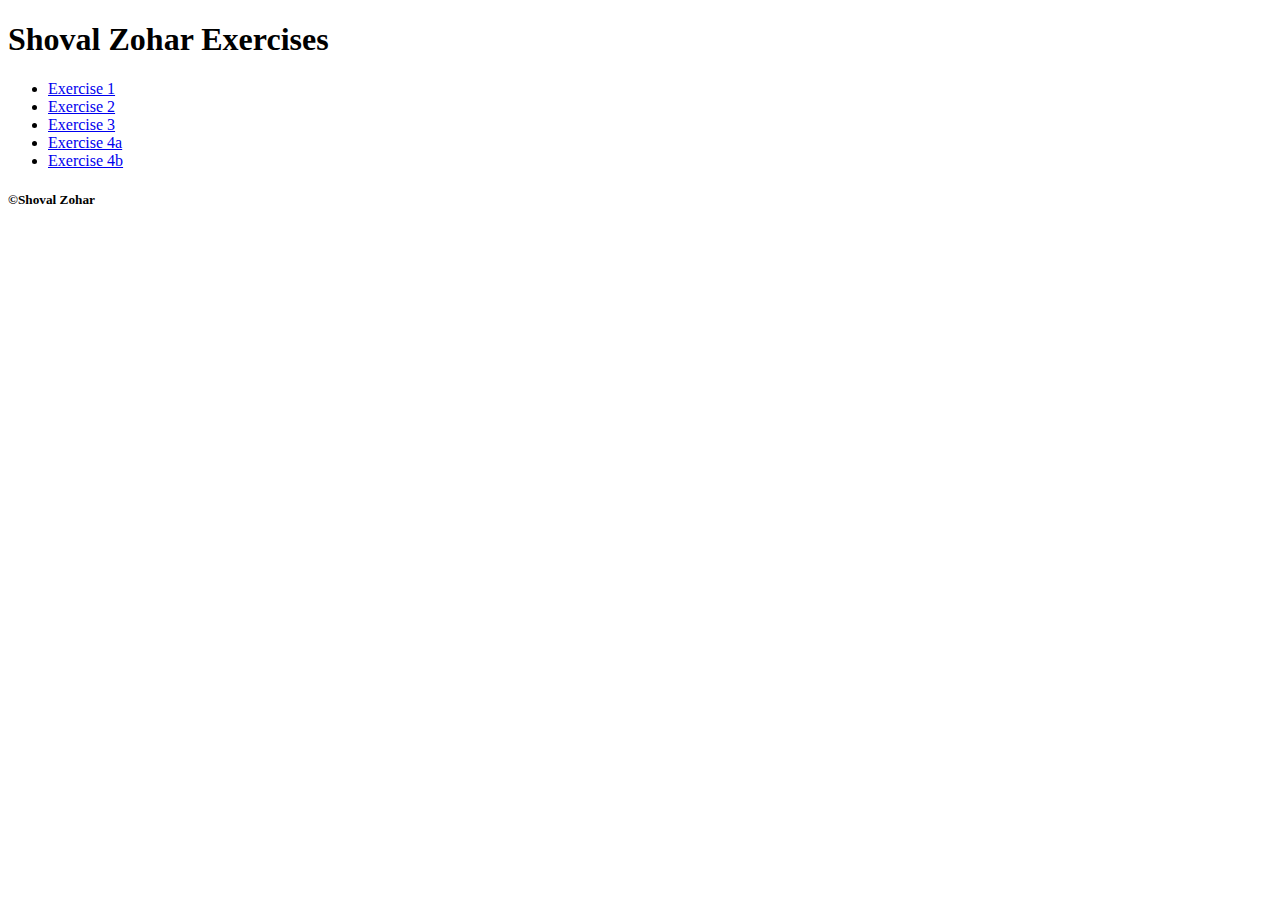
<file: index.html>
<!DOCTYPE html>
<html lang="en">
<head>
    <meta charset="UTF-8">
    <meta http-equiv="X-UA-Compatible" content="IE=edge">
    <meta name="viewport" content="width=device-width, initial-scale=1.0">
    <title>Shoval Zohar</title>
</head>
<body>
    <h1>Shoval Zohar Exercises</h1>
    <ul>
        <li> <a href="exercises/ex1/index.html">Exercise 1</a></li>
        <li><a href="exercises/ex2/index.html"> Exercise 2</a></li>
        <li><a href="exercises/ex3/index.html">Exercise 3</a></li>
        <li> <a href="exercises/ex4/index.html">Exercise 4a</a></li>
        <li> <a href="exercises/ex4/new.html">Exercise 4b</a></li>
    </ul>

    <h5> &copy;<b>Shoval Zohar</b></h5>
</body>
</html>
</file>
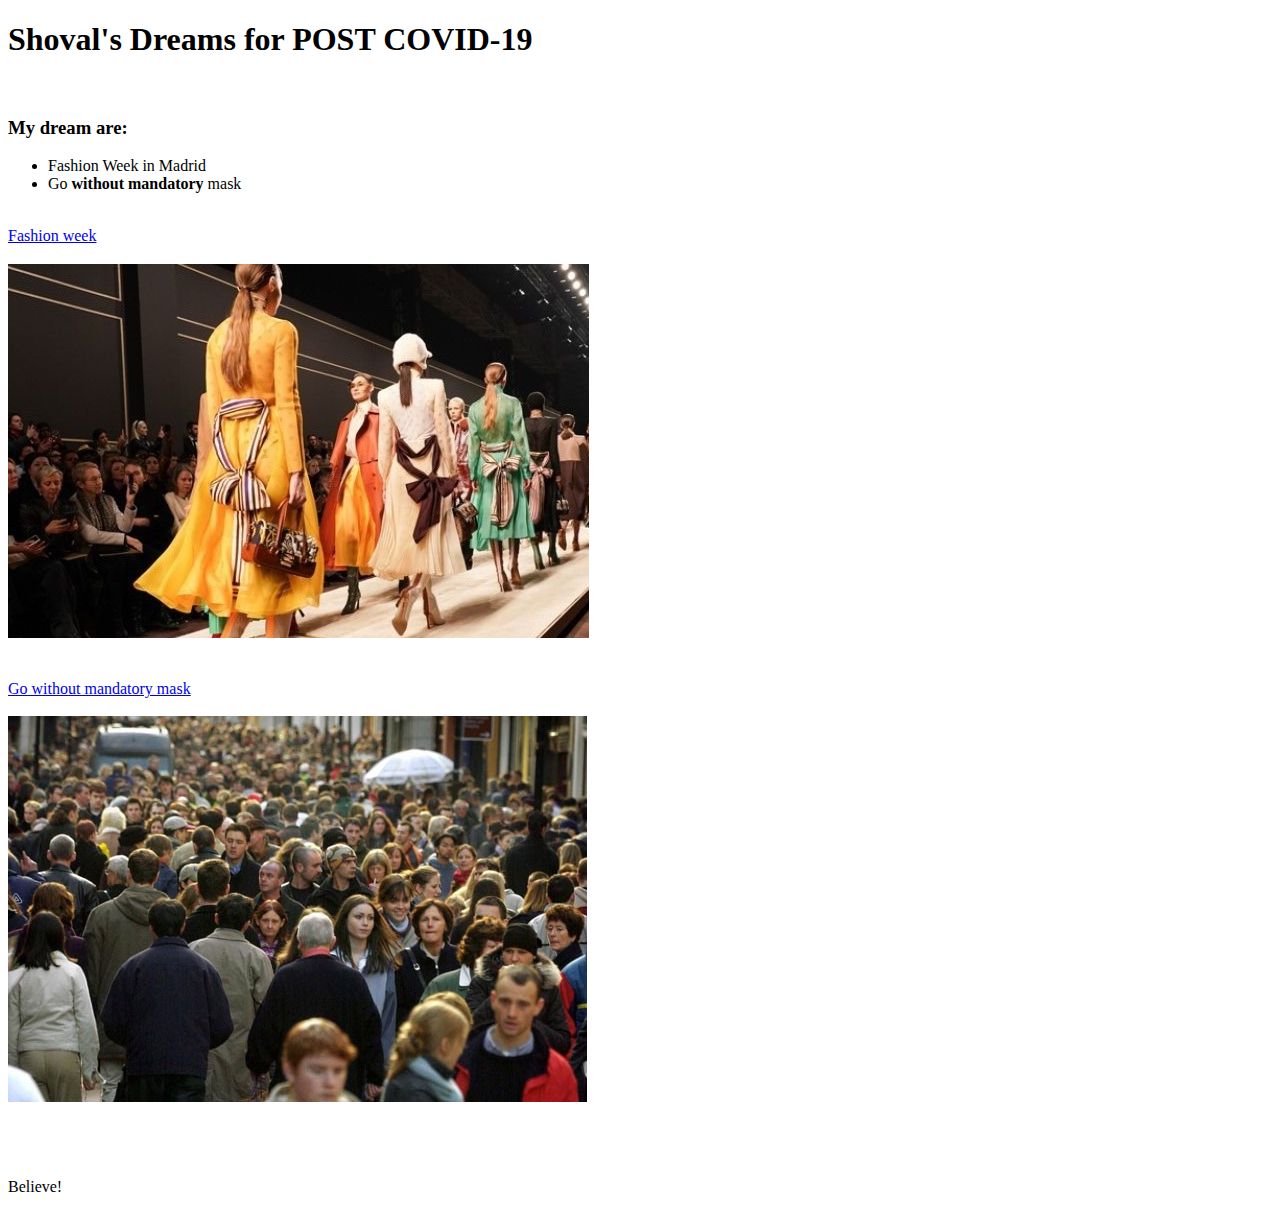
<file: exercises/ex1/index.html>
<!DOCTYPE html>
<html lang="en">
<head>
    <meta charset="UTF-8">
    <meta http-equiv="X-UA-Compatible" content="IE=edge">
    <meta name="viewport" content="width=device-width, initial-scale=1.0">
    <title>Shoval Zohar</title>
</head>
<body>
    <h1>Shoval's Dreams for POST COVID-19</h1>
    <br>
    <h3>My dream are:</h3>
    <ul><li>Fashion Week in Madrid </li>
        <li>Go <b>without mandatory</b> mask </li></ul>
    <br>
    <a href="dream-1.html">Fashion week
    <h3> <img src="images/Milan_Fashion_Week-2.jpg" alt="Fashion Week" title="Fashion Week"> </h3>
    </a>
    <br> 
    <a href="dream-2.html">Go without mandatory mask
    <h3><img src="images/People-on-street.jpg" alt="without mask" title="without mask"></h3>
    </a>
    <br>
    <br>
    <p>Believe!</p>

</body>
</html>
</file>
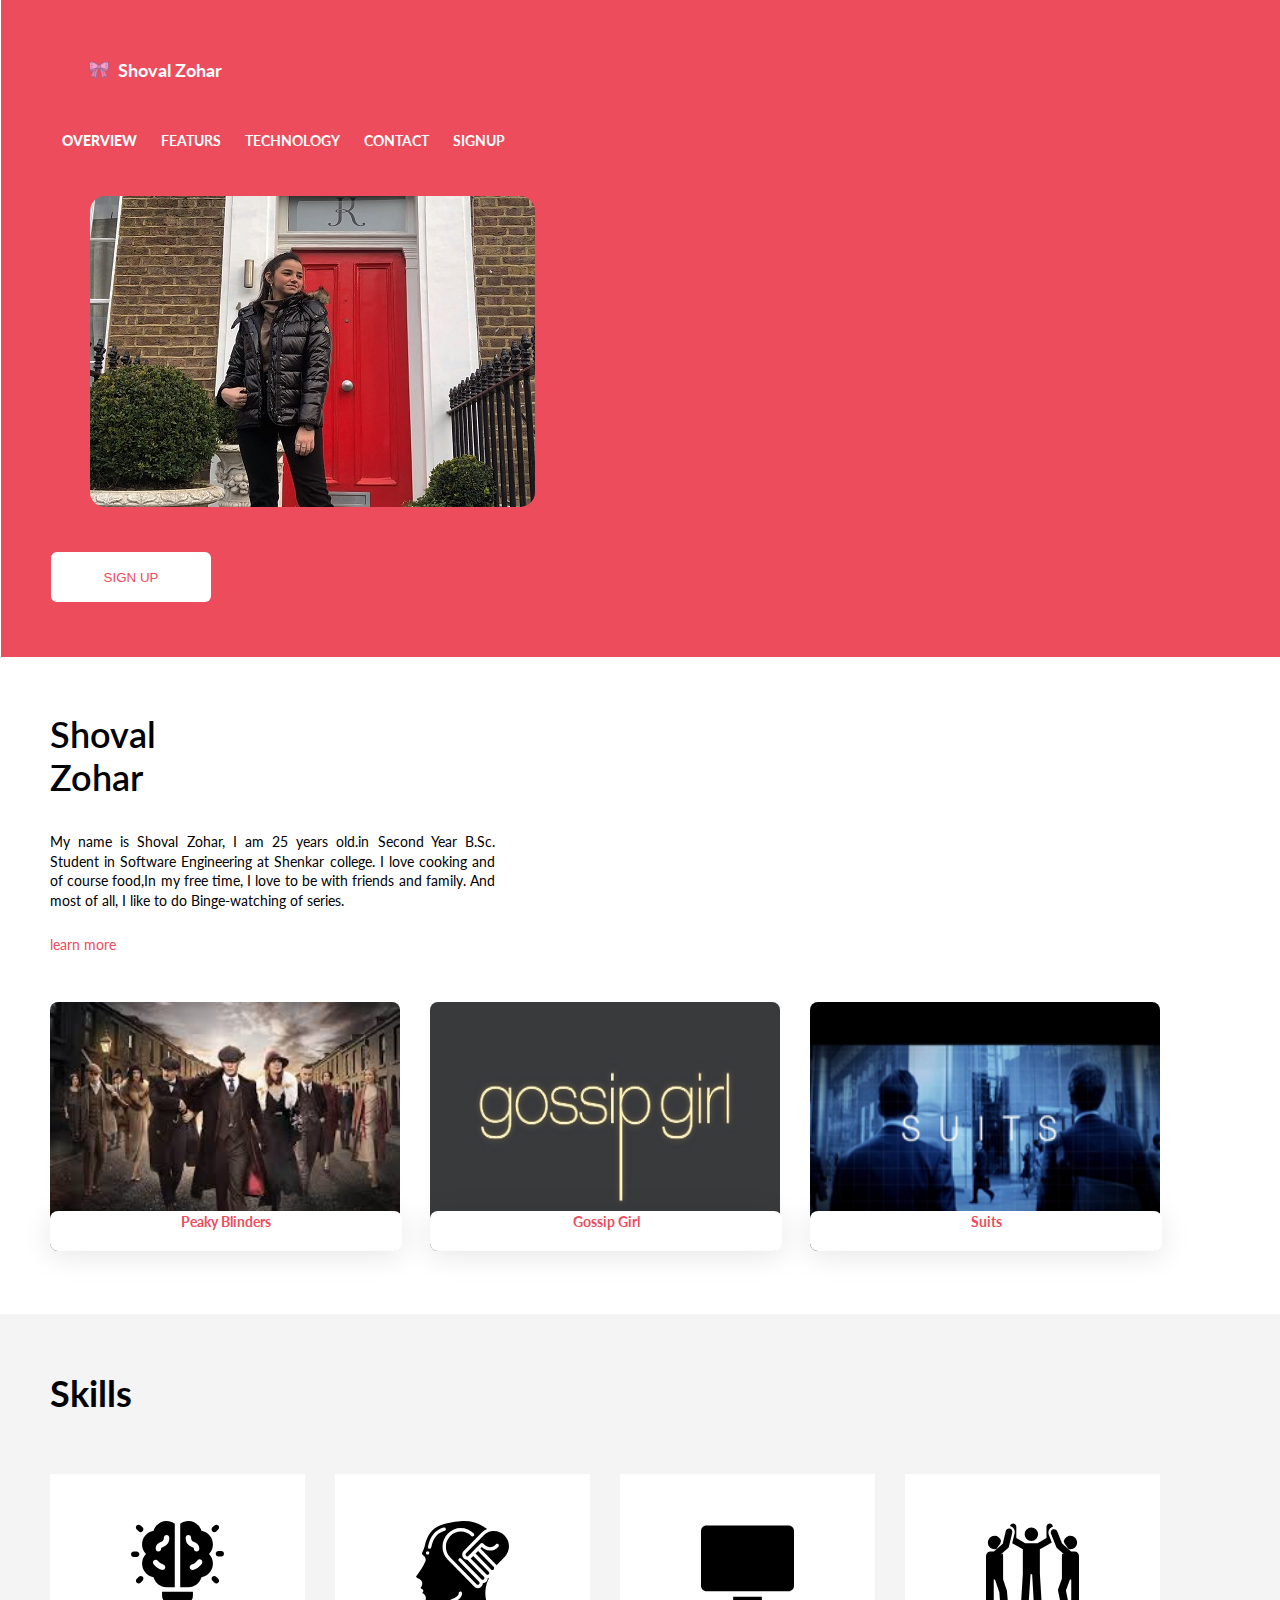
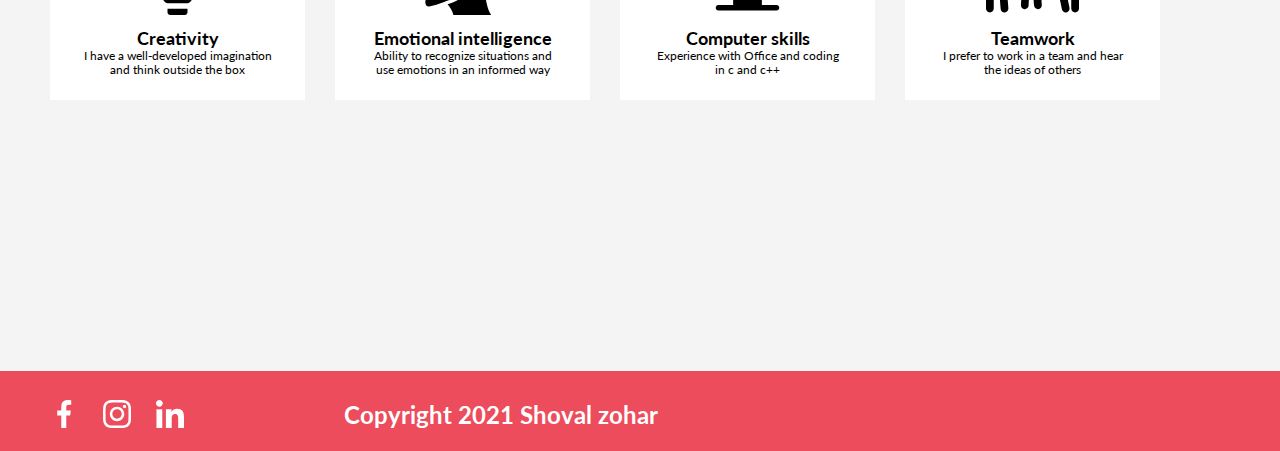
<file: exercises/ex2/index.html>
<!DOCTYPE html>
<html lang="en">

<head>
    <meta charset="UTF-8">
    <link rel="stylesheet" href="css/style.css">
    <link href='http://fonts.googleapis.com/css?family=Lato:400,700' rel='stylesheet' type='text/css'>
    <meta http-equiv="X-UA-Compatible" content="IE=edge">
    <meta name="viewport" content="width=device-width, initial-scale=1.0">
    <title>Shoval</title>
</head>

<body>
    <header>
        <a href="#" id="logo">
            <span>Shoval Zohar</span>
        </a>
    </header>

    <nav>
        <a href="#"><b>OVERVIEW</b></a>
        <a href="#">FEATURS</a>
        <a href="#">TECHNOLOGY</a>
        <a href="#">CONTACT</a>
        <a href="#">SIGNUP</a>
    </nav>

    <section>
        <img id="picture_me" src="images/shoval.png" alt="Shoval Zhoar" title="Shoval Zohar" width="600">
    </section>
    <button type="button" id="signup">SIGN UP</button>

    </section>
    <main>
        <section class="about_me">
            <h1>Shoval <br> Zohar</h1>
            <p>My name is Shoval Zohar, I am 25 years old.in Second Year B.Sc. Student in Software Engineering at Shenkar college.
                I love cooking and of course food,In my free time, I love to be with friends and family. And most of all, I like to do Binge-watching of series.
                 </p>
            <a href="#" id="learnmore">learn more</a>
            
            <section class="images" id="image1">
                <img src="images/peaky.jfif" >
                <section id="rectangle">
                    <a href="https://www.youtube.com/watch?v=oVzVdvGIC7U">Peaky Blinders</a>
                </section>
            </section>
            <section class="images" id="image2">
                <img src="images/Gossip_Girl_title_card.jpg" >
                <section id="rectangle">
                    <a  href=" https://www.youtube.com/watch?v=Uq0soWMpkv8">Gossip Girl</a>
                </section>
            </section>
            <section class="images" id="image3">
                <img src="images/suits.png" >
                <section id="rectangle">
                    <a href="https://www.youtube.com/watch?v=Ab2YIbP5xw8">Suits</a>
                </section>
            </section>  
        </section>

        <section id="mySkills">
            <h1>Skills</h1>
            <section id="skill">
                <a href="#">
                <img src="images/idea.svg" alt="creativity" title="creativity">
                <h3>Creativity</h3>
                <h4>I have a well-developed imagination and think outside the box</h4>
                </a>
                <a href="#">
                <img src="images/empathy.svg" alt="Emotional intelligence" title="Emotional intelligence">
                <h3>Emotional intelligence</h3>
                <h4>Ability to recognize situations and use emotions in an informed way</h4>
                </a>
                <a href="#">
                <img src="images/monitor.svg" alt=" Computer skills" title=" Computer skills">
                <h3> Computer skills</h3>
                <h4>Experience with Office and coding in c and c++ </h4>
                </a>
                <a href="#">
                <img src="images/teamwork.svg" alt="Teamwork" title="Teamwork">
                <h3>Teamwork</h3>
                <h4>I prefer to work in a team and hear the ideas of others</h4>
                </a>
            </section>
        </section>
          
        <footer>
            <section>
            <a href="https://www.facebook.com/shoval.zohar.520/" >
                <img src="images/facebook (2).svg" alt="Facebook Page" title="Facebook Page">
            </a>
            <a href="https://www.instagram.com/shovalzohar_/" >
                <img src="images/instagram (1).svg" alt="instagram Page" title="instagram Page">
            </a>
            <a href="https://www.linkedin.com/in/shoval-zohar/" >
                <img src="images/linkedin (1).svg" alt="linkedin Page" title="linkedin Page">
            </a>
            </section>
            <h5>Copyright 2021 Shoval zohar</h5>
        </footer>
    </main>

</body>

</html>
</file>
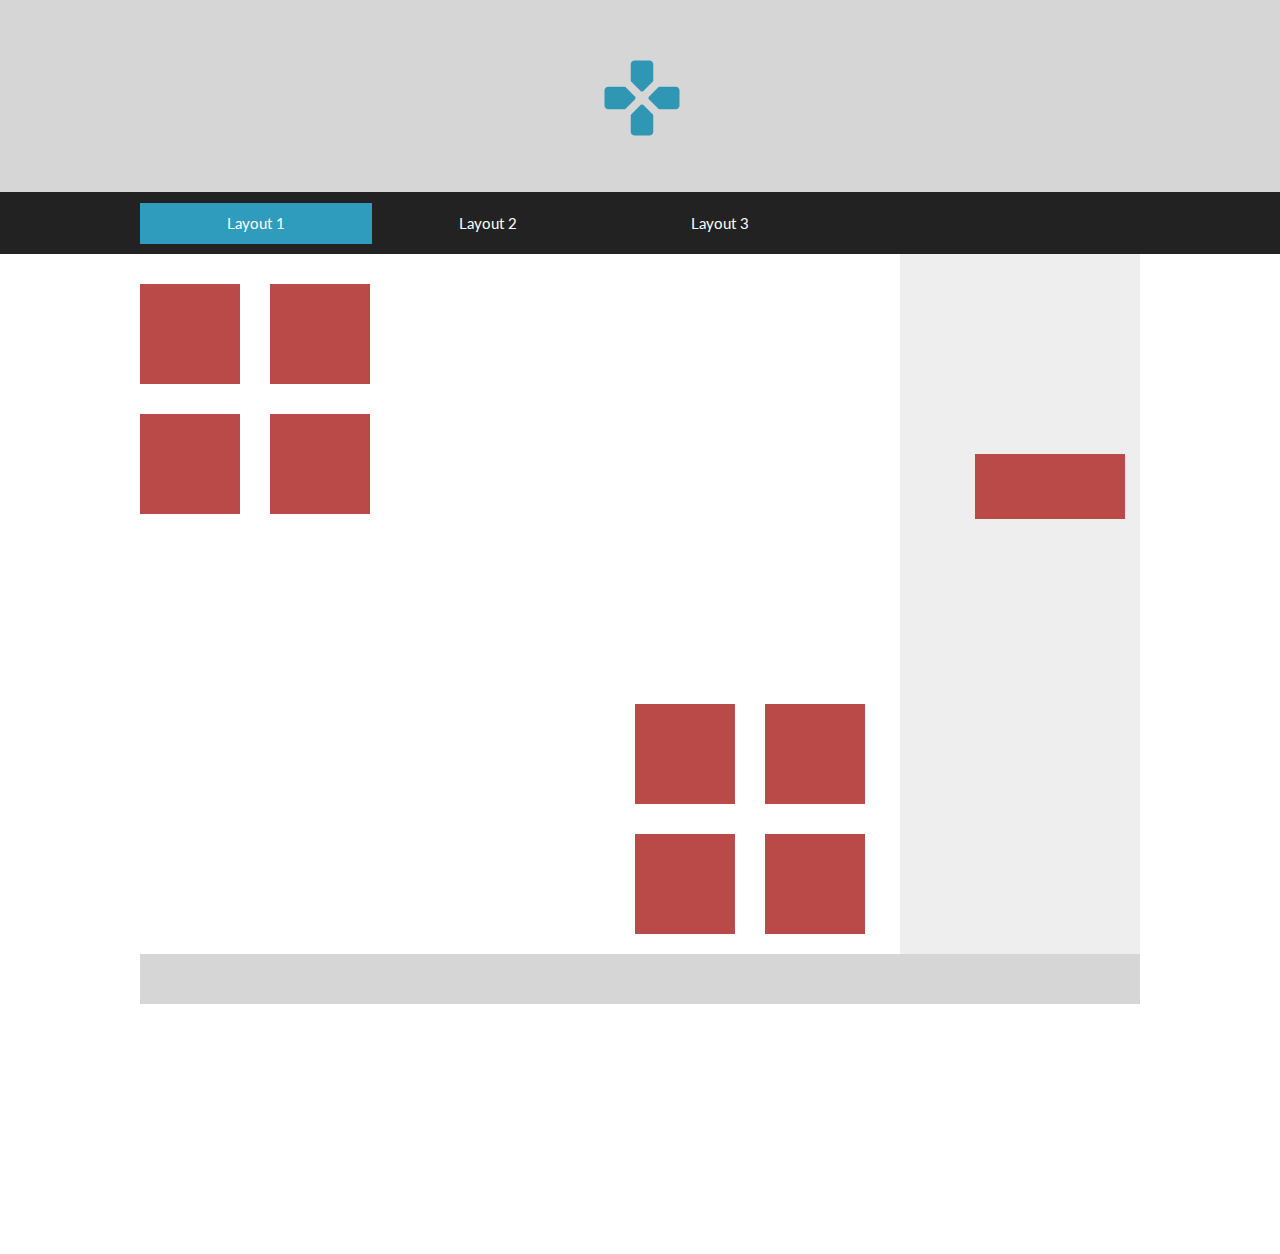
<file: exercises/ex3/index.html>
<!DOCTYPE html>
<html lang="en">
<head>
    <meta charset="UTF-8">
    <link rel="stylesheet" href="css/style.css">
    <link href='http://fonts.googleapis.com/css?family=Lato:400,700' rel='stylesheet' type='text/css'>
    <title>shoval zohar</title>
</head>
<body>
    <header>
        <a href="#"></a>
    </header>

    <nav class="navLayout1">
        <ul>
            <li id="selected"><a href="#">Layout 1</a></li>
            <li><a href="layout_2.html">Layout 2</a></li>
            <li><a href="layout_3.html">Layout 3</a></li>
        </ul>
    </nav>
    
    <div id="wrapper">
        <aside id="asideLayout1">
            <div></div>
        </aside>
            <main>
                <section id="up">
                    <div></div>
                    <div></div>
                    <div></div>
                    <div></div>
                </section>
                <section id="down">
                    <div></div>
                    <div></div>
                    <div></div>
                    <div></div>
                </section>
            </main>

            <footer></footer>
    </div>
</body>
</html>
</file>
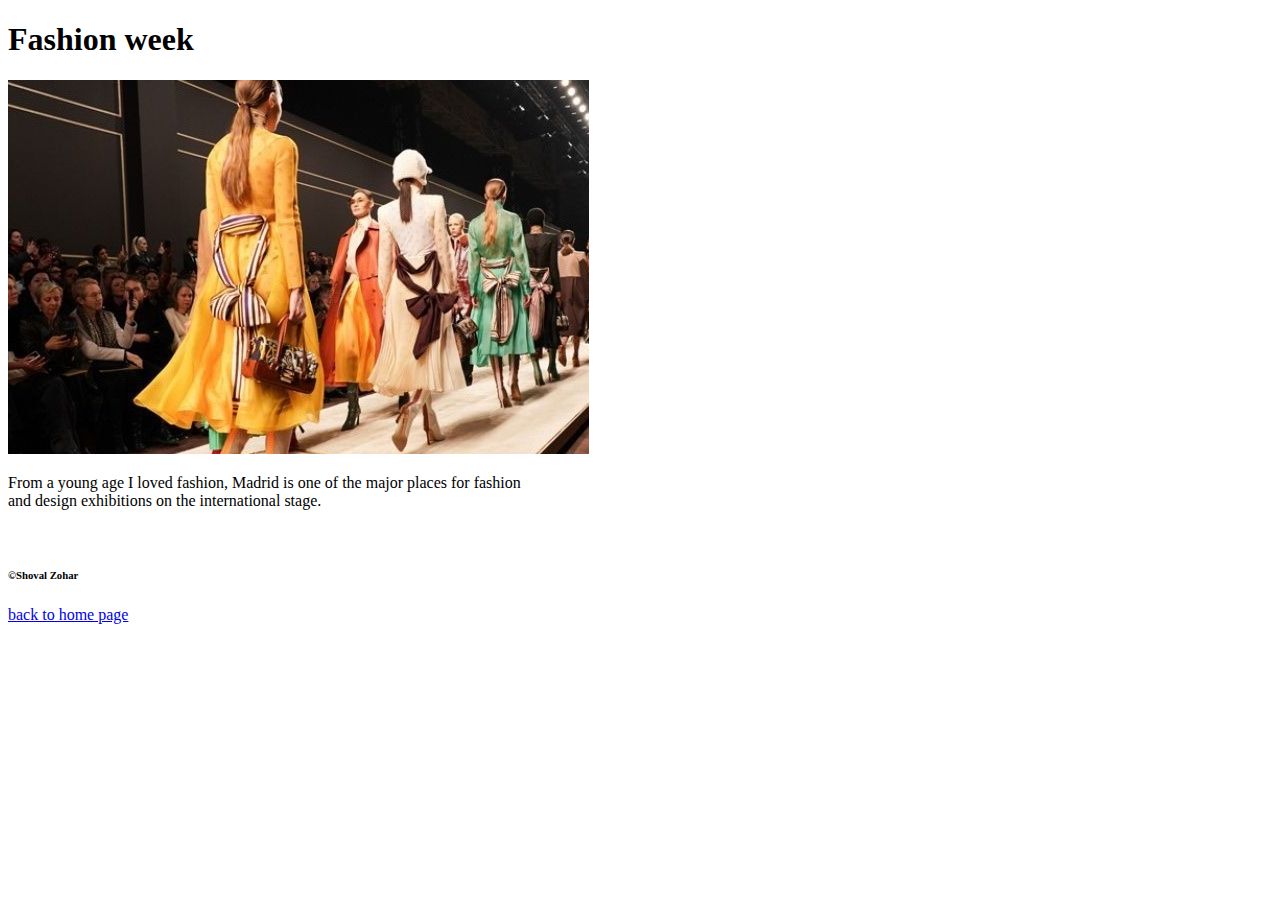
<file: exercises/ex1/dream-1.html>
<!DOCTYPE html>
<html lang="en">
<head>
    <meta charset="UTF-8">
    <meta http-equiv="X-UA-Compatible" content="IE=edge">
    <meta name="viewport" content="width=device-width, initial-scale=1.0">
    <title>dream-1</title>
</head>
<body>
    <h1>Fashion week</h1>
    <img src="images/Milan_Fashion_Week-2.jpg" alt="Fashion Week" >
    <br>
    <P>From a young age I loved fashion, Madrid is one of the major places for fashion <br>and design exhibitions on the international stage.</P>
    <br>
    <h6> &copy;Shoval Zohar</h6>
    <a href="index.html">back to home page</a>
</body>
</html>
</file>
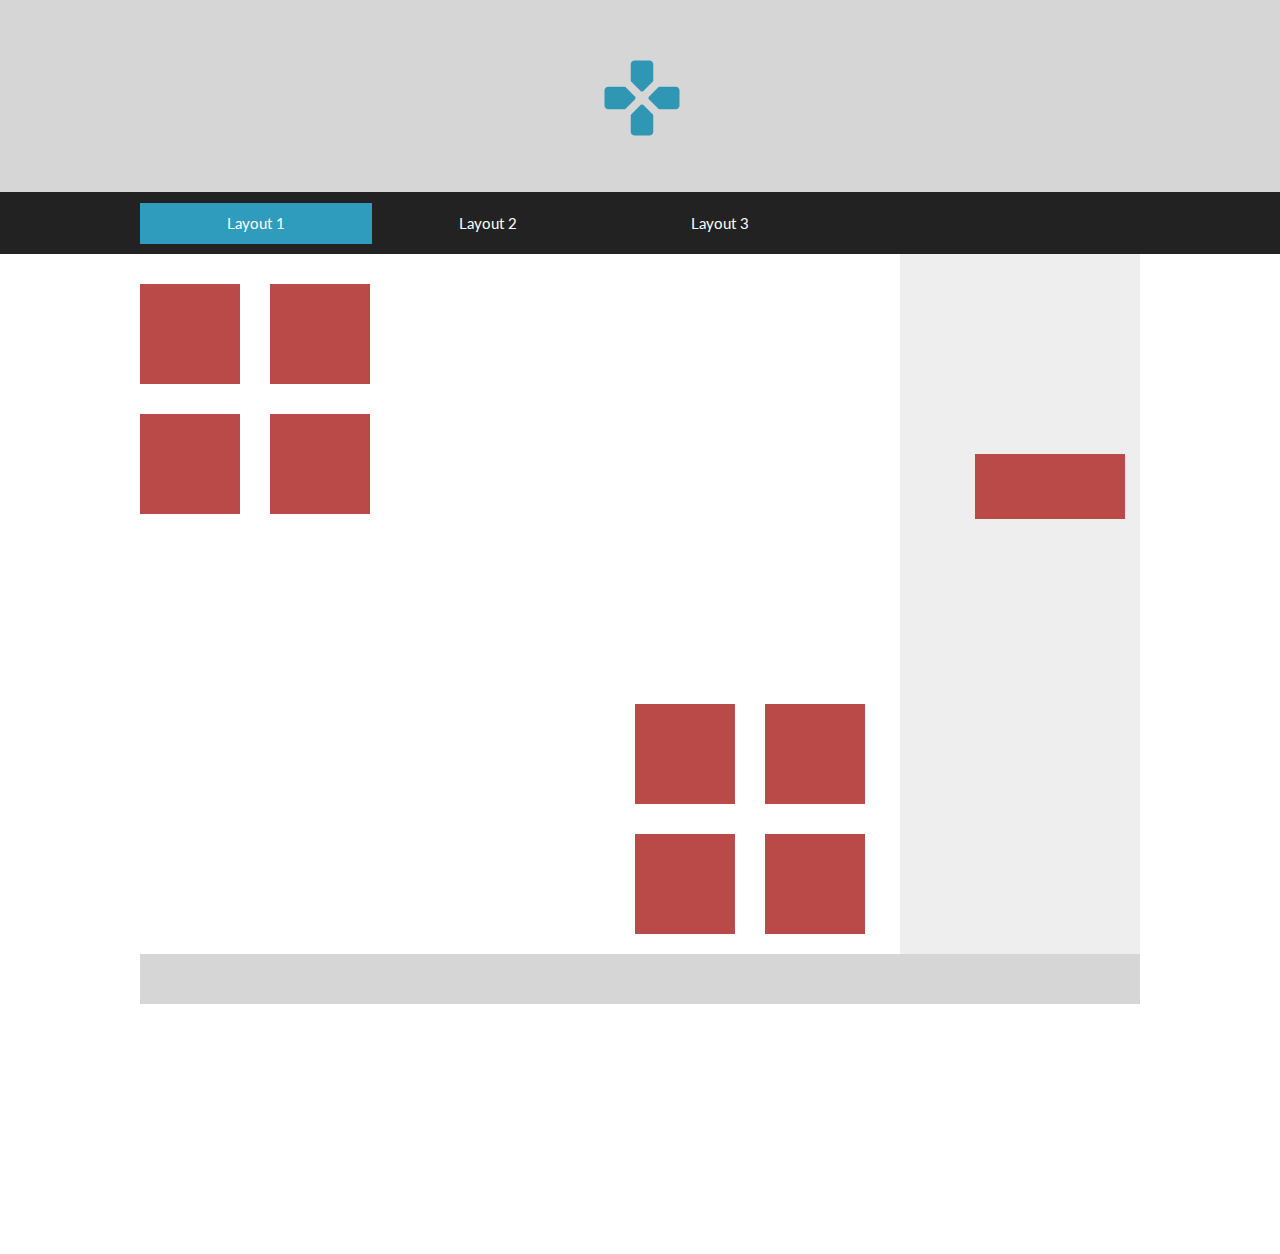
<file: exercises/ex3/ex3.html>
<!DOCTYPE html>
<html lang="en">
<head>
    <meta charset="UTF-8">
    <link rel="stylesheet" href="css/style.css">
    <link href='http://fonts.googleapis.com/css?family=Lato:400,700' rel='stylesheet' type='text/css'>
    <title>shoval zohar</title>
</head>
<body>
    <header>
        <a href="#"></a>
    </header>

    <nav class="navLayout1">
        <ul>
            <li id="selected"><a href="#">Layout 1</a></li>
            <li><a href="layout_2.html">Layout 2</a></li>
            <li><a href="#">Layout 3</a></li>
        </ul>
    </nav>
    
    <div id="wrapper">
        <aside id="asideLayout1">
            <div></div>
        </aside>
            <main>
                <section id="up">
                    <div></div>
                    <div></div>
                    <div></div>
                    <div></div>
                </section>
                <section id="down">
                    <div></div>
                    <div></div>
                    <div></div>
                    <div></div>
                </section>
            </main>

            <footer></footer>
    </div>
</body>
</html>
</file>
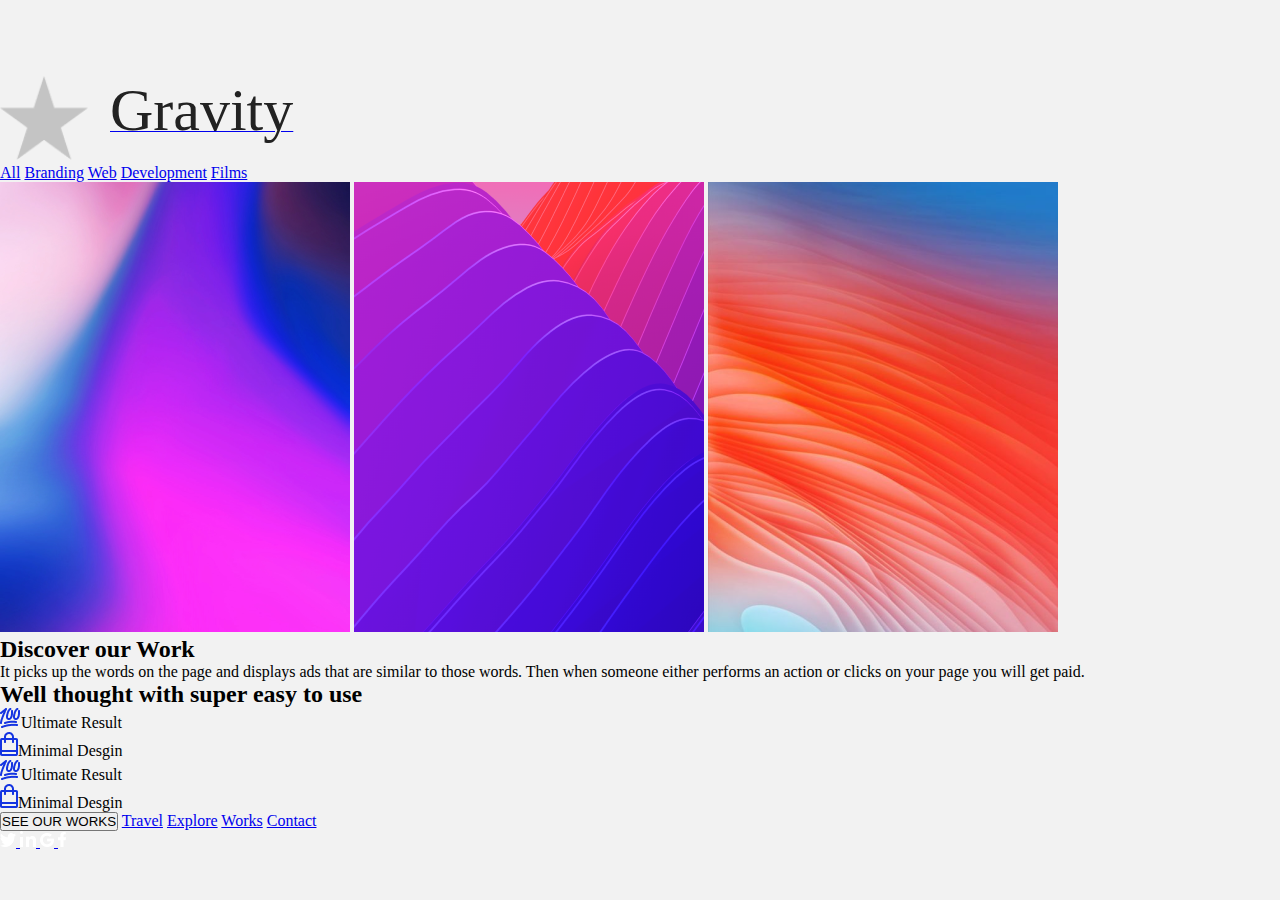
<file: exercises/t3/ex2.html>
<!DOCTYPE html>
<html lang="en">

<head>
    <meta charset="UTF-8">
    <meta http-equiv="X-UA-Compatible" content="IE=edge">
    <meta name="viewport" content="width=device-width, initial-scale=1.0">
    <title>Document</title>
    <link rel="stylesheet" href="css/style.css">
</head>

<body>
    <header>
        <a href="#" id="logo">
            <span>Gravity</span>
        </a>
    </header>
    <nav>
        <a href="#">All</a>
        <a href="#">Branding</a>
        <a href="#">Web</a>
        <a href="#">Development</a>
        <a href="#">Films</a>
    </nav>
    <main>
        <img src="images/Placeholder.png" alt="">
        <img src="images/Placeholder-1.png" alt="">
        <img src="images/Placeholder-2.png" alt="">
        <h2>Discover our Work</h2>
        <p>It picks up the words on the page and displays ads that are similar to those words. Then when someone either
            performs an action or clicks on your page you will get paid.</p>
        <section>
            <h2>Well thought with super easy to use</h2>
            <ul>
                <li><img src="images/100.png" alt="100"><span>Ultimate Result</span></li>
                <li><img src="images/bag.png" alt="100"><span>Minimal Desgin</span></li>
                <li><img src="images/100.png" alt="100"><span>Ultimate Result</span></li>
                <li><img src="images/bag.png" alt="100"><span>Minimal Desgin</span></li>
            </ul>
        </section>
    </main>
    <footer>
        <nav>
            <button type="button">SEE OUR WORKS</button>
            <a href="#"><span>Travel</span></a>
            <a href="#"><span>Explore</span></a>
            <a href="#"><span>Works</span></a>
            <a href="#"><span>Contact</span></a>
        </nav>
        <section>
            <a href="#"><img src="images/twitter.png" alt="twitter"> </a>
            <a href="#"><img src="images/linkedin.png" alt="twitter"> </a>
            <a href="#"><img src="images/google.png" alt="twitter"> </a>
            <a href="#"><img src="images/facebook.png" alt="twitter"> </a>
        </section>
    </footer>
</body>

</html>
</file>
<file: exercises/ex2/css/style.css>
* {
    margin: 0;
    padding: 0;
}

header,
nav,
main,
section,
footer {
    display: block;
}

body {
    font-family: Lato;
}

a {
    text-decoration: none;
}

header {
    position: absolute;
    width: 1440px;
    height: 657px;
    left: 1px;
    top: 0px;  
    background: #ED4C5C;
}
#logo {
    background-image: url(../images/bowtie.png);
    display: block;
    position: absolute;
    left: 87px;
    top: 59px;
    background-repeat: no-repeat;
    background-size: contain;
    margin-bottom: 48px;    
}
#logo span {
    display: block;
    color: white;
    font-size: 18px;
    margin-left: 30px;
    line-height: 22px;
    font-weight: bold;
}

nav{
    position: absolute;
    width: 445px;
    height: 22px;
    left: 50px;
    top: 129px;
    
    font-family: Lato;
    font-style: normal;
    font-weight: bold;
    font-size: 16px;
    line-height: 17px;
    display: flex;
    align-items: center;
    
    
    color: #FFFFFF; 
}
nav a {
    float: left;
    padding: 12px;
    width:150px;
    text-align: center;
    font-family: Lato;
    font-size: 14px;
   

    color: #FFFFFF;
}
nav a:hover {
    color: #464053;
}

#picture_me { 
position:absolute;
width: 445px;
height: 311px;   
left: 90px;
top: 196px;
border-radius: 15px;
}

#signup{
    position: absolute;
    width: 160px;
    height: 50px;
    left: 51px;
    top: 552px;
    background: #FFFFFF;
    border-radius: 6px;
    color: #ED4C5C;
    border: none;
}


.about_me {
    position: absolute;
    width: 1440px;
    height: 657px;
    left: 0px;
    top: 657px;
    background-color: #FFFFFF;
}

.about_me h1 {
    width: 445px;
    height: 89px;
    padding-left: 50px;
    padding-top: 56px;
    font-family: Lato;
    font-style: normal;
    font-weight: 600;
    font-size: 36px;
    line-height: 43px;

    color: #000000;
}

.about_me p {
    position: absolute;
    width: 445px;
    height: 83px;
    padding-left: 50px;
    padding-top: 30px; 
    
    font-family: Lato;
    font-style: normal;
    font-weight: normal;
    font-size: 14px;
    line-height: 140%;
    
    text-align: justify;
    
    color: #000000;
     
}

#learnmore {
    position: absolute;
    width: 100px;
    height: 26.28px;
    left: 50px;
    top: 278px;

    font-family: Lato;
    font-style: normal;
    font-weight: normal;
    font-size: 14px;
    line-height: 140%;
  
    

    text-align: justify;

    color: #ED4C5C;
}

#image1 {
    position: absolute;
    left: 50px;
    top: 345px;
}
#image2 {
    position: absolute;
    left: 430px;
    top: 345px;
}
#image3 {
    position: absolute;
    left: 810px;
    top: 345px;
}


.images {
    width: 350px;
    height: 248 px;
    border-radius: 8px;
}

.images img {
    width: 350px;
    height: 248.86px;
    border-radius: 8px;
    left: 50px;
    top: 345px;

}


.images a {
    font-family: Lato;
    font-style: normal;
    font-weight: bold;
    font-size: 14px;
    line-height: 17px;
   
    color: #ED4C5C;

}

#rectangle {
    position: absolute;
    width: 352px;
    height: 40px;
    top: 209px;
    text-align: center;
    background: #FFFFFF;
    box-shadow: 0px 5px 30px rgba(0, 0, 0, 0.1);
    border-radius: 8px;
}

#mySkills {
    position: absolute;
    width: 1440px;
    height: 657px;
    left: 0px;
    top:1314px;
    
    background: #F5F4F4;
}

#mySkills h1 {
    position: absolute;
    width: 300px;
    height: 47px;
    left: 50px;
    top: 57px;
    font-size: 36px;
}

#skill {
    display: flex;
    text-align: center;
    width: 1110px;
    justify-content: space-between;
    margin-top: 160px;
    margin-left: 50px;
}

#skill a {
    background-color: white;
    width: 255px;
    height: 226px;
    display: flex;
    flex-direction: column;
    align-items: center;
    justify-content: flex-end;
    margin-bottom: 271px;
}

#skill h3 {
    margin-top: 12.5px;
    font-size: 18px;
    color: black;
}

#skill h4 {
    width: 191px;
    height: 51px;
    font-family: Lato;
    font-style: normal;
    font-weight: normal;
    font-size: 12px;
    line-height: 14px;
    text-align: center;
    
    color: #000000;
     
}

footer {
    position: absolute;
    width: 1440px;
    height: 80px;
    left: 0px;
    top: 1971px;
    background-color: #ED4C5C;       
}

footer h5 {
    margin-left: 80px;
    font-size: 24px;
    color: white;
    line-height: 29px;
    font-family: Lato;
    font-style: normal;
    position: absolute;
    height: 28px;
    left: 264px;
    top: 29px;
}

footer section {
    position: relative;
    display:flex;
    justify-content: space-between;
    width: 134px;
    height: 32px;
    left: 50px;
    top: 29px;
}
footer section img {
    width: 28px;
}
</file>
<file: exercises/ex3/css/style.css>
*{
    margin: 0;
    padding: 0;
}

header,nav,footer,aside,section,div{
    display: block;
}
body {
    font-family: Arial, Helvetica, sans-serif;
}
#wrapper {
    margin: 0px auto;
    max-width: 1000px;
    height: 1000px;
    position:relative;
    
    }   
a{
        text-decoration: none;
        color: black;
}
nav, header, footer{
    width:100%;
}
header {
    height: 192px;
    background-color: #d6d6d6;
    display: flex;
    justify-content: center;
    align-items: center;
}
header a{
    background-image: url("../images/logo.png");
    display: block;
    background-repeat: no-repeat;
    height: 87px;
    width: 87px;
}
nav {
    background-color: #222222;
}

.navLayout1{
    
    display: flex; 
    height: 62px;
    align-items: center;
}
.navLayout1 ul {
    display: flex;
    margin: 0 auto;
    width: 1000px;
}


.navLayout1 ul li{
    display: block;
    display: flex;
    width: 232px;
    height: 41px;
    left: 160px;
    justify-content: center;
    align-items: center;    
}

nav a {
    display: block;
    color: #ffffff;
    font-family: Lato;
    font-style: normal;
    font-size: 15px;
    text-decoration: none;
}
nav :hover{
    color:#176b85;
}
#selected {
    background-color: #309cbd;
}
#wrapper{
    margin: 0 auto;
    width: 1000px;
    /* display: flex; */
}

main{
    display: flex;
    justify-content:space-between;
    height: 700px;
}
#up{
    display: flex;
    flex-wrap: wrap;
    align-content:flex-start;
    width: 335px;
    position: relative;
    right: 30px; 
}
#up > div{
    height: 100px;
    width: 100px;
    background-color: #b94a48;
    margin: 30px 0 0 30px;
}
#down{
    display: flex;
    flex-wrap: wrap;
    align-content:flex-end;
    width: 335px;
    height: 680px;
    position: relative;
    left: 40px; 
}
#down > div{
    height: 100px;
    width: 100px;
    background-color: #b94a48;
    margin: 30px 0 0 30px;
}
#asideLayout1{
    display: flex;
    float: right;
    background: #eeeeee;
    height: 700px;
    width:240px;
}
#asideLayout1 div{
    position: relative;
    top:200px;
    left:75px;
    height: 65px;
    width: 150px;
    background-color: #b94a48;
}
footer{
    height: 50px;
    background: #d6d6d6;
}



.navLayout2{
    width: 100%;
    display: flex;
    flex-direction: column;
    width: 145px;
    height: 1000px;
    float: left;
}
.navLayout2 ul li{
    display: flex;
    align-items: center;
    width: 146px;
    height: 40px;
}
.navLayout2 a{
margin-left: 6px;
margin-top: 6px;
}
.layout2 main {
    width: 260px;
    height: 1000px;
    background-color: #eeeeee;
    position: relative;
    padding: 12px;
}

#container{
    display: flex;
    flex-wrap: wrap;
    align-content: space-between;
    justify-content: space-between;
    width: 235px;
    height: 235px;
    position: relative;
    margin-top: 700px;
}
#container > div{
    height: 100px;
    width: 100px;
    background-color: #468847;
   
}
#asideLayout2{
    right: 100px;
    width: 700px;
    height: 845px;
    display: flex; 
} 

#wrapper2{
    margin: 0 auto;
    width: 1000px;
    display: flex;
}
 /* #asideLayout2{
    position: relative;
    right: 100px;
    width: 594px;
    height: 845px;
    display: flex;
    flex-wrap: wrap;
    flex-direction: column;
}   */
#asideLayout2{
    display: flex;
}
#boxContanier1 div, #boxContanier2 div{
    background-color: #468847;


}
#boxContanier1{
    height: 100%;
    display: grid;
    grid-template-columns: 250px;
    grid-template-rows: 323px 412px;
    grid-gap: 35px; 
    margin-left:24px;
    margin-top: 24px;
}
#boxContanier2{
    height: 100%;
    display: grid;
    grid-template-columns:250px ;
    grid-template-rows: 254px 362px;
    grid-gap: 35px; 
    margin-left:24px;
    margin-top: 24px; 
}


.navLayout3{
    
    display: flex; 
    height: 62px;
    align-items: center;
    justify-content: center;
}
.navLayout3 ul {
    display: flex;
    margin: 0 auto;
    width: 1000px;
    justify-content: center;
}


.navLayout3 ul li{
    display: block;
    display: flex;
    width: clamp(80px,20%,232px);
    height: 62px;
    left: 160px;
    justify-content: center;
    align-items: center;    
}
.boxes{
    display:flex;
    flex-wrap: wrap;
    align-items: flex-start;
    justify-content: center;
    
}
.box{
    position: relative;
    width: 332px;
    height: 300px;
    display: flex;
    justify-content: center;
    align-items: center;

}
.star{
    position:absolute;
    top:8px;
    right:8px;
    background-image: url("../images/starwhite.png");
    background-repeat:no-repeat ;
    height: 40px;
    width: 42px;
}
.plus{
    background-image: url("../images/plus-sign.png");
    background-repeat:no-repeat ;
    height: 64px;
    width: 64px;

}


#footerL2 {
    position: fixed;
    bottom: 0px;
}
</file>
<file: exercises/t3/css/style.css>
* {
    margin: 0;
    padding: 0;
}

header,
main,
nav,
footer,
section{
    display: block;
}
body{
    background-color: #f2f2f2;
}

header{
    width: 100%;
    margin-top: 76px;
}

#logo{
    display: block;
    height: 88px;
    width: 88px;
    background-image: url("../images/Star.png");
    background-repeat: no-repeat;
    background-size: contain;
}

#logo span{
    font-family:Tahoma;
    padding-left: 110px;
    color: #222222;
    font-size: 60px;

}
</file>
